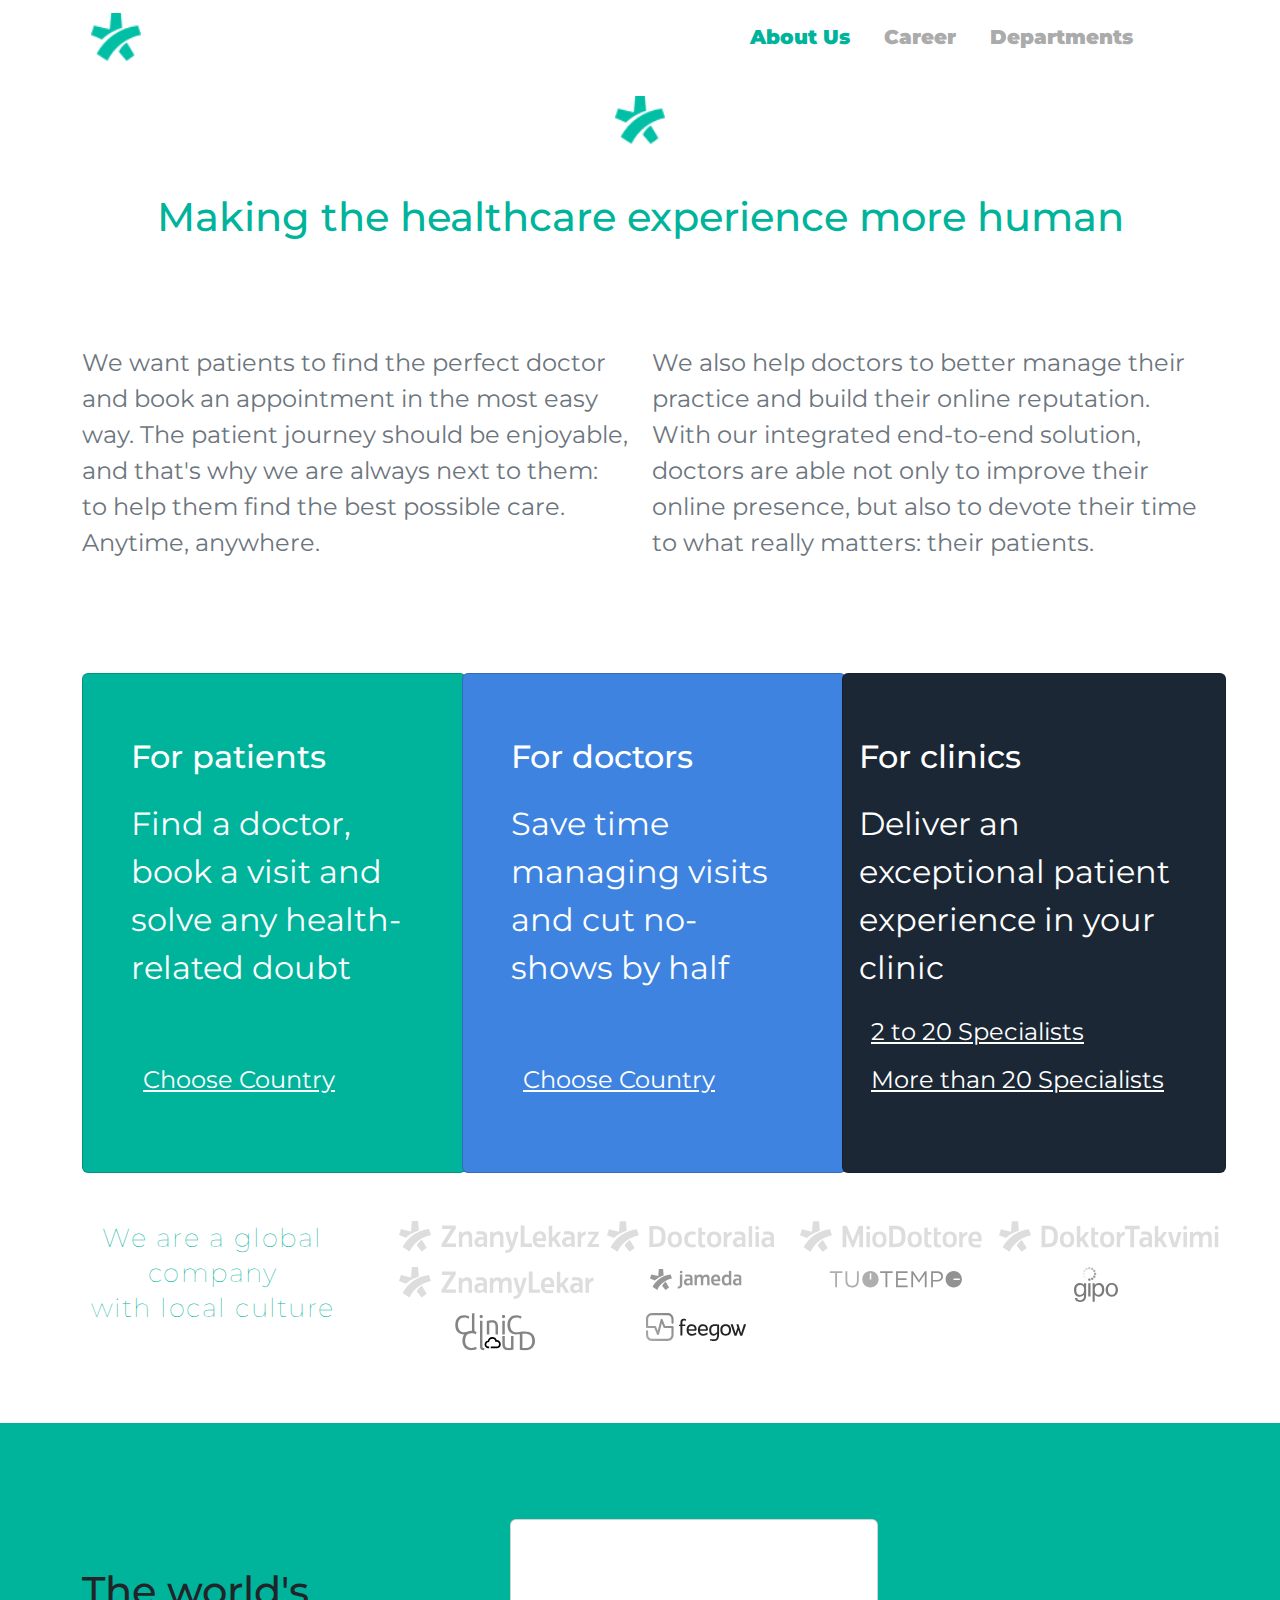
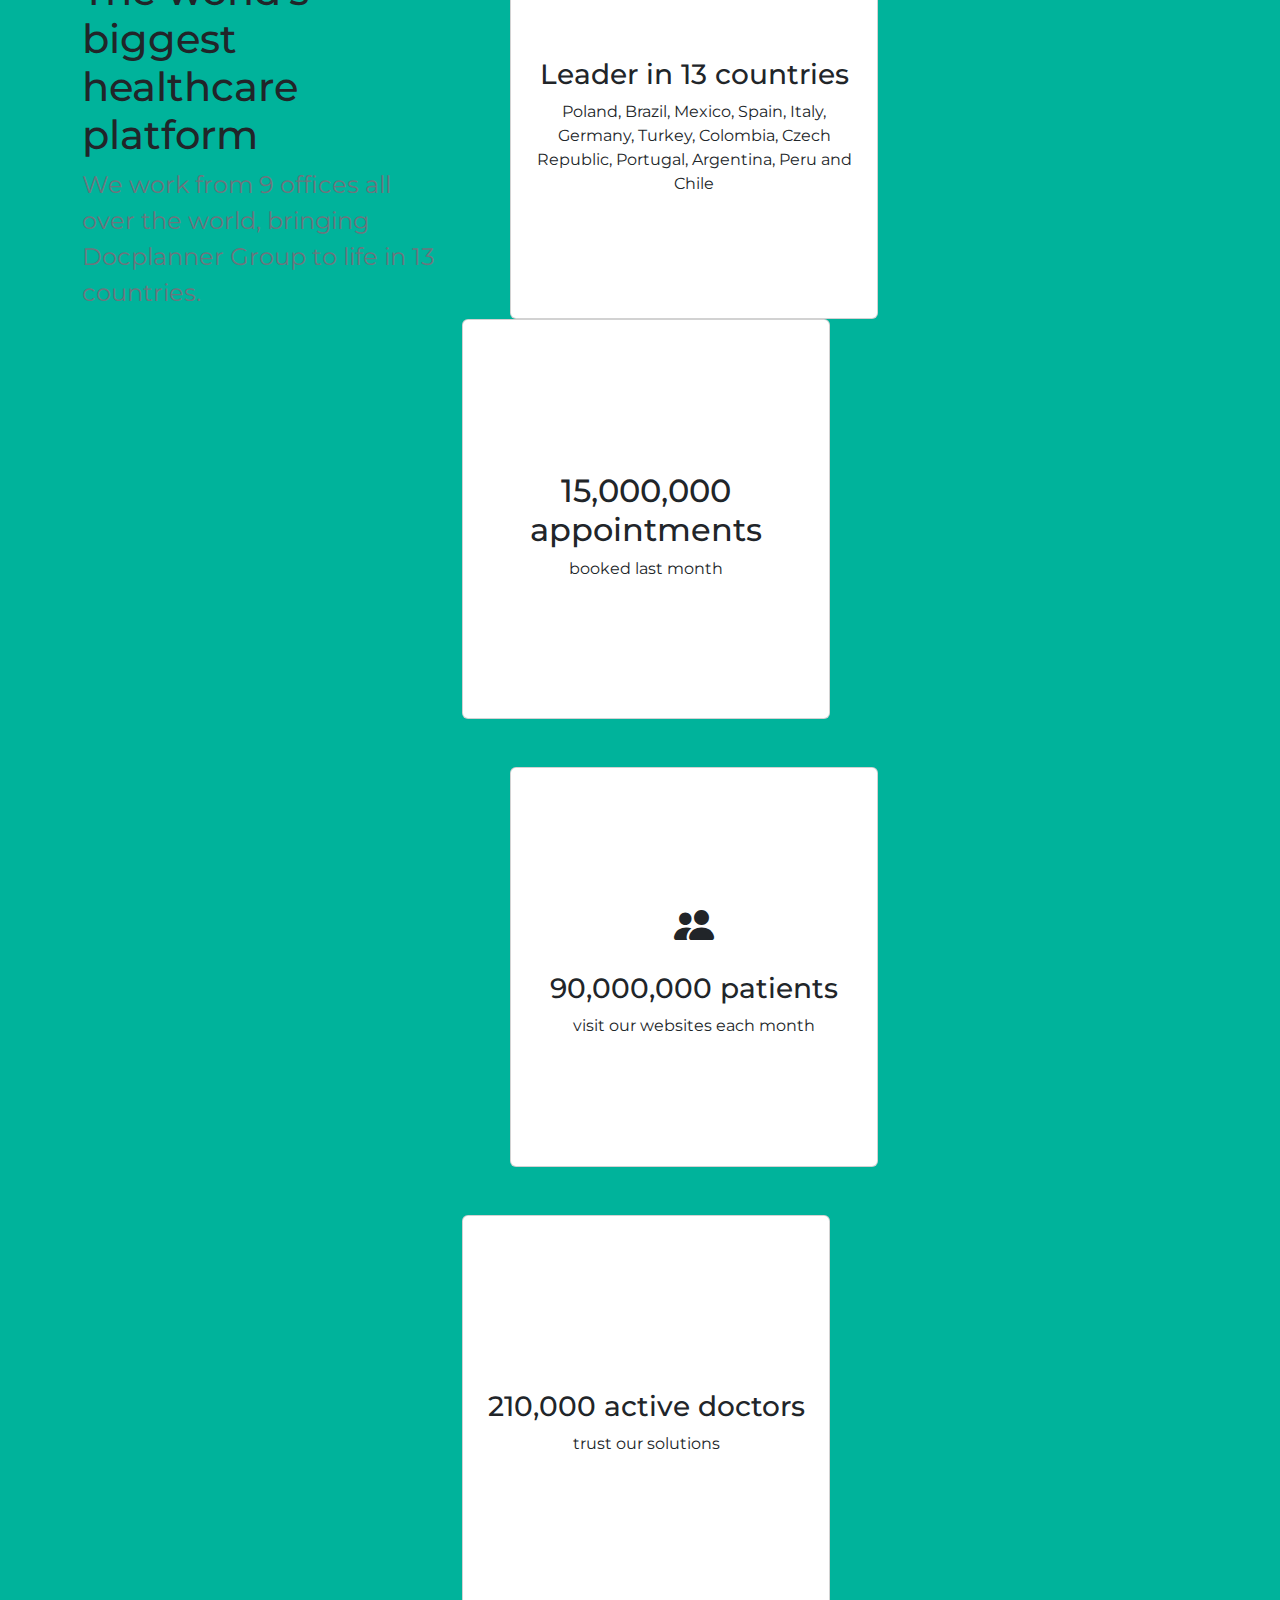
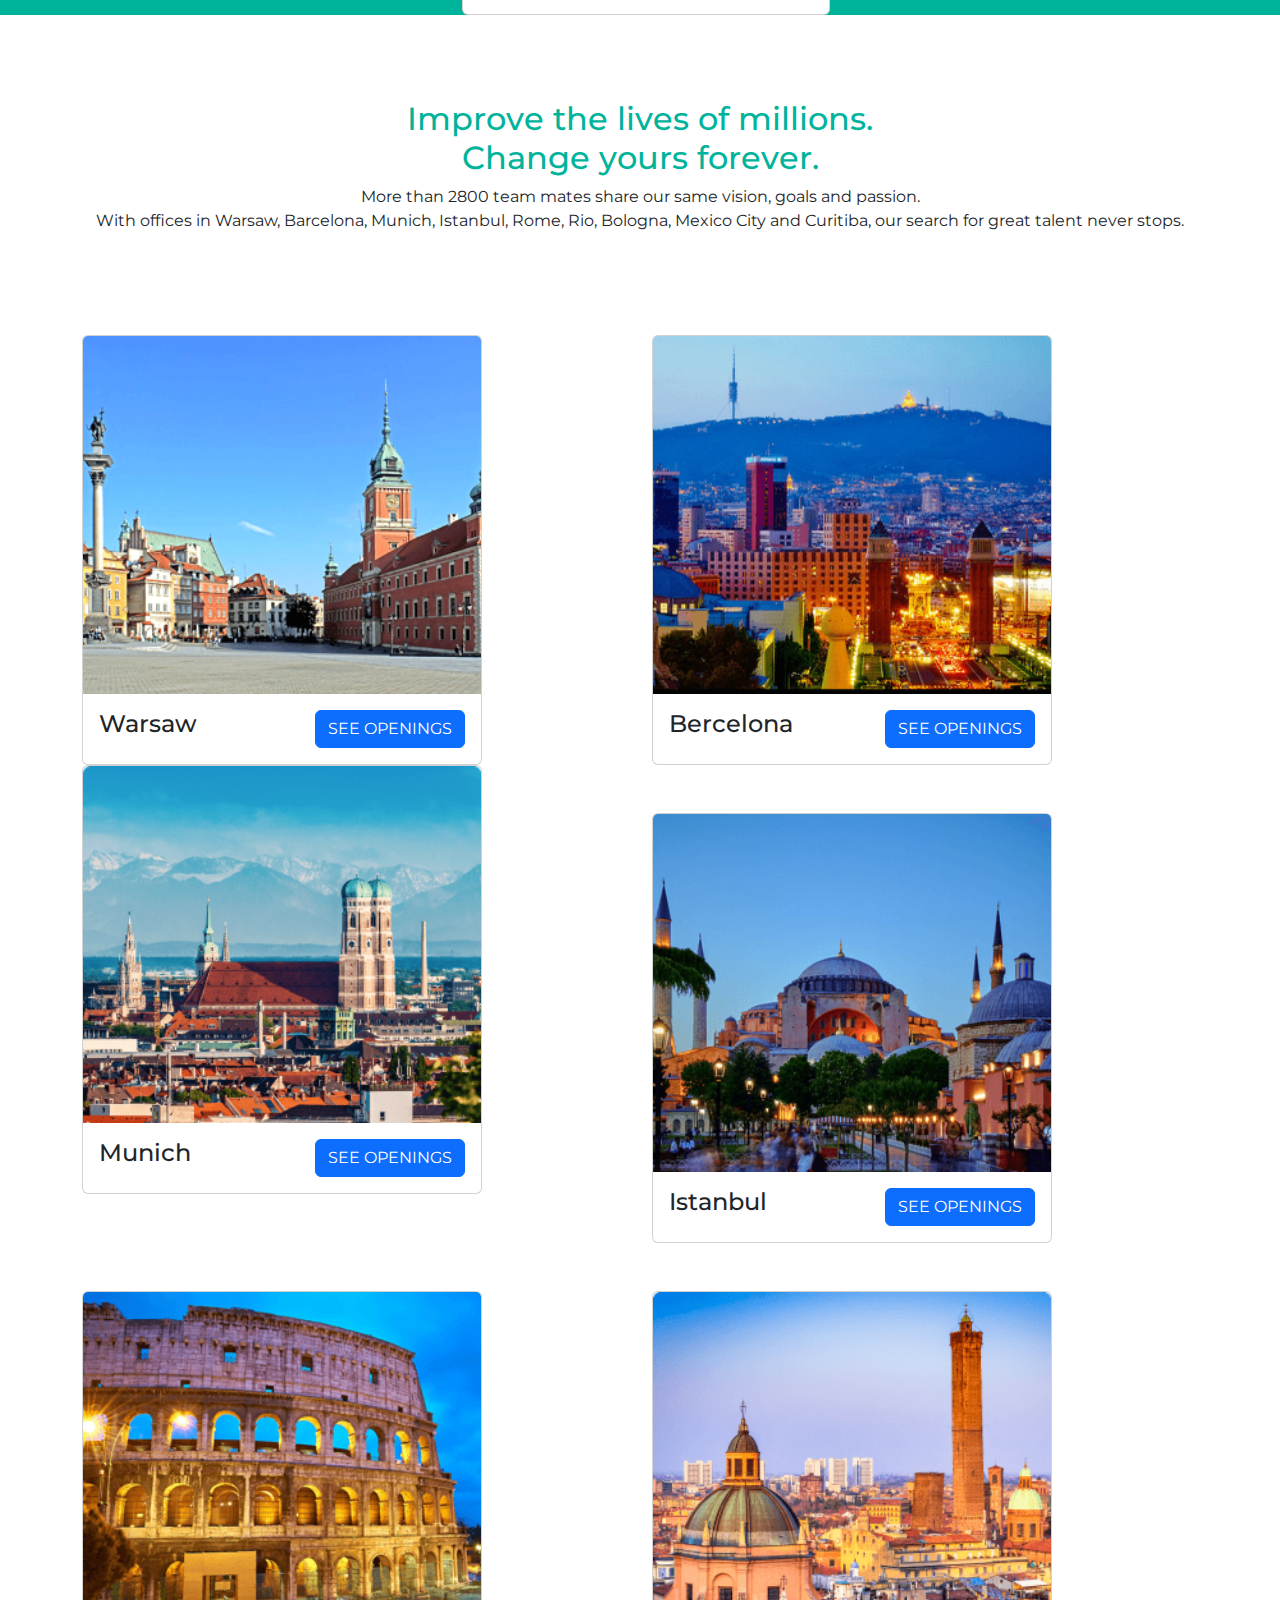
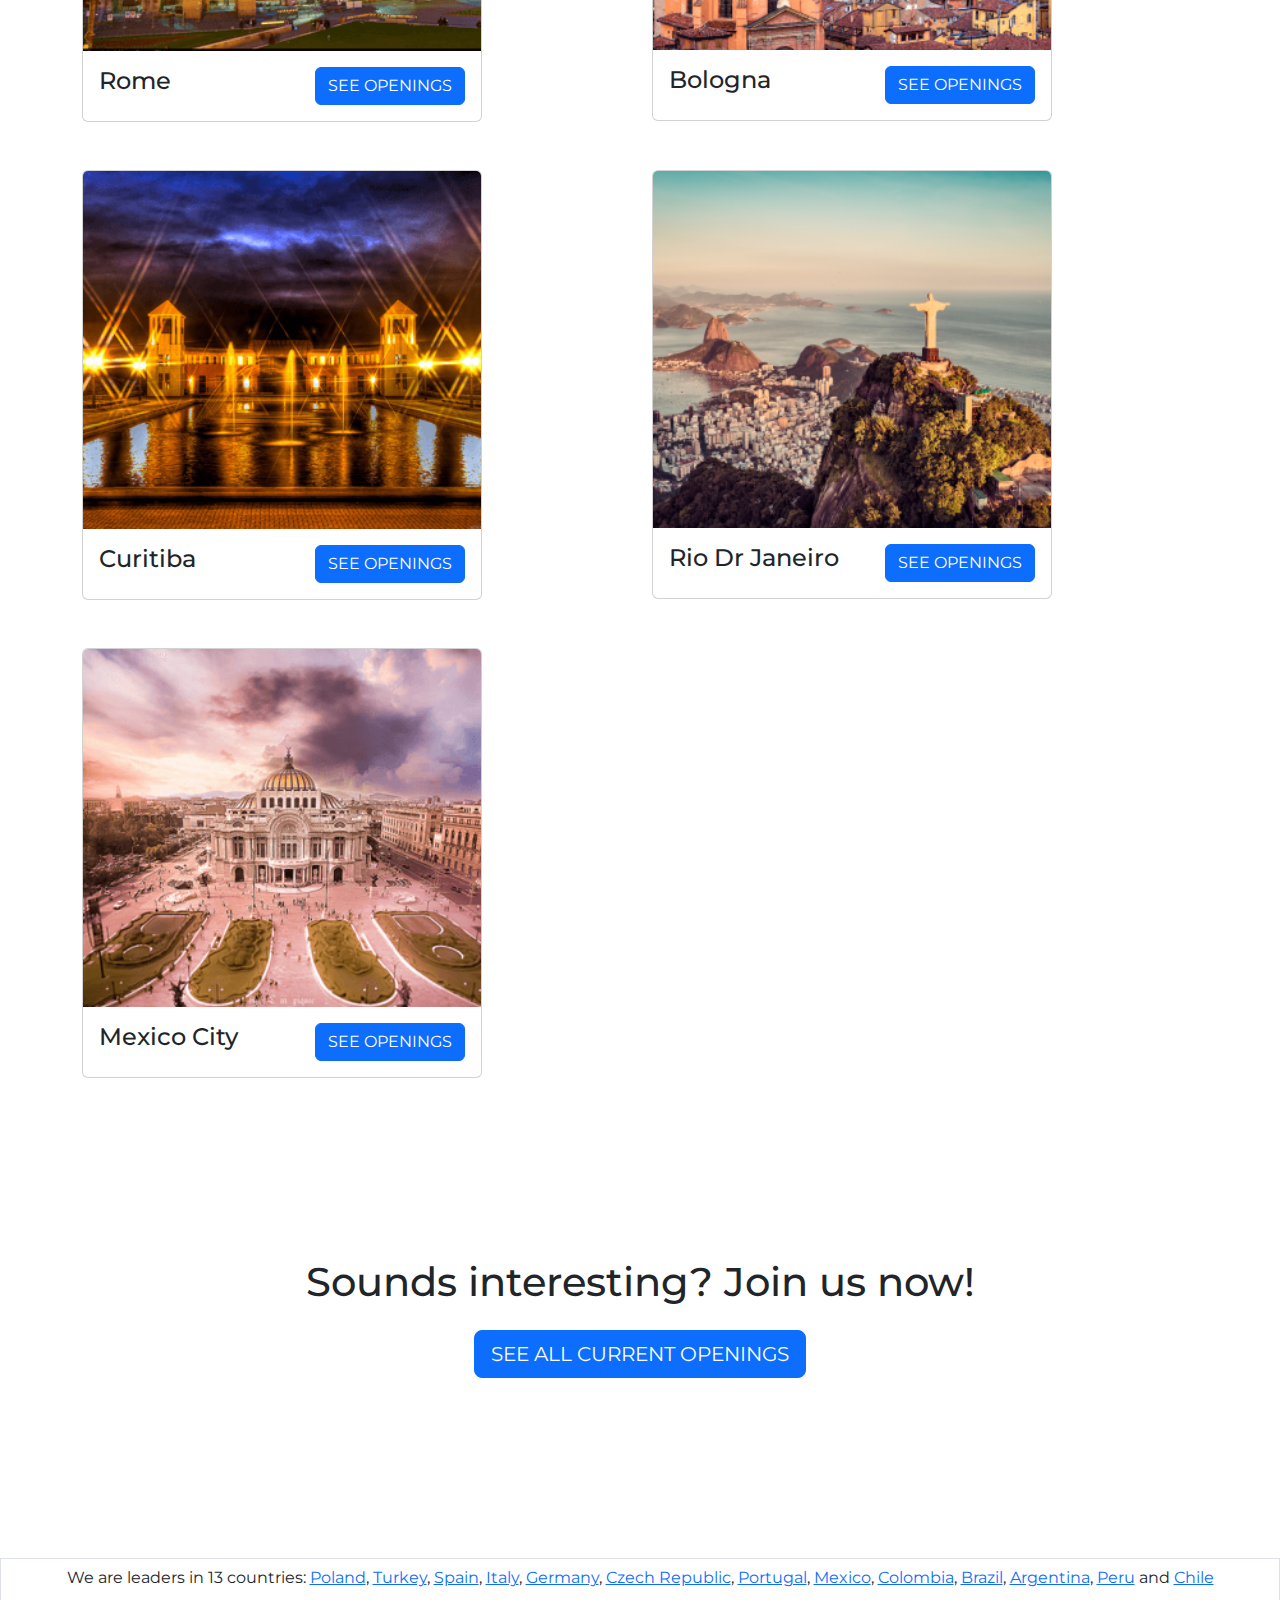
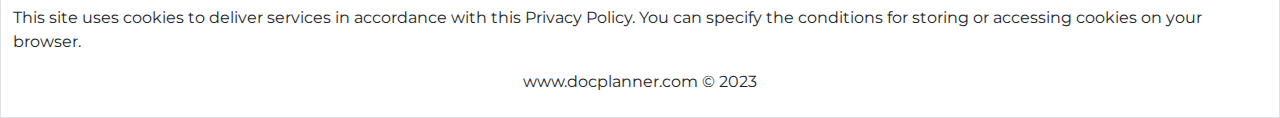
<file: index.html>
<!DOCTYPE html>
<html lang="en">
<head>
    <meta charset="UTF-8">
    <meta http-equiv="X-UA-Compatible" content="IE=edge">
    <meta name="viewport" content="width=device-width, initial-scale=1.0">
    <link rel="stylesheet" href="style.css">
    <link href="https://cdn.jsdelivr.net/npm/bootstrap@5.3.0-alpha1/dist/css/bootstrap.min.css" rel="stylesheet">
    <link rel="stylesheet" href="https://cdnjs.cloudflare.com/ajax/libs/font-awesome/6.3.0/css/all.min.css" integrity="sha512-SzlrxWUlpfuzQ+pcUCosxcglQRNAq/DZjVsC0lE40xsADsfeQoEypE+enwcOiGjk/bSuGGKHEyjSoQ1zVisanQ==" crossorigin="anonymous" referrerpolicy="no-referrer" />
    <link rel="stylesheet" href="https://cdn.jsdelivr.net/npm/bootstrap-icons@1.10.3/font/bootstrap-icons.css">
    
    <title>DocPlanner | Clone</title>
</head>
<body>

  <!-- start of navbar -->


  <!-- <nav class="navbar navbar-expand-lg bg-body-tertiary fixed">
    <div class="container">
      <a class="navbar-brand" href="#"><img class="img-fluid" src="./doclogo.png" alt="">Docplanner Group</a>
      <button class="navbar-toggler" type="button" data-bs-toggle="collapse" data-bs-target="#navbarNav" aria-controls="navbarNav" aria-expanded="false" aria-label="Toggle navigation">
        <span class="navbar-toggler-icon"></span>
      </button>
      <div class="collapse navbar-collapse" id="navbarNav">
        <ul class="navbar-nav ms-auto mb-2 mb-lg-0 ">
          <li class="nav-item">
            <a class="nav-link active fs-4" aria-current="page" href="#">About us</a>
          </li>
          <li class="nav-item">
            <a class="nav-link fs-4" href="#">Career</a>
          </li>
          <div class="dropdown  nav-item">
            <button class="btn btn-transparent border border-0 fs-4 text-secondary text-bold departs" type="button" data-bs-toggle="dropdown" aria-expanded="false">
              Departments
            </button>

            
            <div class="dropdown">
            <li class="nav-item">
              <a class="nav-link fs-4 text-secondary" href="">Departments</a>
            </li>
            <div class="dropdown-item depts ">
              <li><a class="dropdown-item text-secondary fw-500" href="#">Marketing & PR</a></li>
              <li><a class="dropdown-item text-secondary fw-500" href="#">Customer Success & Sales</a></li>
              <li><a class="dropdown-item text-secondary fw-500" href="#">IT, Product, Data</a></li>
              <li><a class="dropdown-item text-secondary fw-500" href="#">Finance & Administration</a></li>
              <li><a class="dropdown-item text-secondary fw-500" href="#">HR & more</a></li>
            </div>
          </div>  
         
          
          </div>
         
        </ul>
      </div>
    </div>
  </nav> -->
  <nav class="navbar fixed-top navbar-expand-lg">
    <div class="myNav container">
      <a class="navbar-brand" href="#">
        <img src="./doclogo.png" alt="logo">
      </a>
      <button class="navbar-toggler" type="button" data-bs-toggle="collapse" data-bs-target="#navbarSupportedContent" aria-controls="navbarSupportedContent" aria-expanded="false" aria-label="Toggle navigation">
        <span class="navbar-toggler-icon"></span>
      </button>
      <div class="collapse navbar-collapse" id="navbarSupportedContent">
        <ul class="bust navbar-nav ms-auto mb-2 mb-lg-0 px-5">
          <li class="nav-item">
            <a class="baby nav-link fs-5" aria-current="page" href="#">About Us</a>
          </li>
          <li><hr class="dropdown-divider"></li>
          <li class="nav-item">
            <a class="nav-link fs-5 fw-100" href="#">Career</a>
          </li>
          <li><hr class="dropdown-divider"></li>
          <li class="nav-item dropdown kinsley">
            <a class="nav-link fs-5" href="#">
              Departments
            </a>
            <ul class="menumie dropdown-menu ">
              <li><a class="dropdown-item fs-5" href="#">Marketing & PR</a></li>
              <li><a class="dropdown-item fs-5" href="#">Customer Success & Sales</a></li>
              <li><a class="dropdown-item fs-5" href="#">IT, Product, Data</a></li>
              <li><a class="dropdown-item fs-5" href="#">Finance & Administration</a></li>
              <li><a class="dropdown-item fs-5" href="#">HR & more</a></li>
            </ul>
          </li>
        </ul>
      </div>
    </div>
  </nav>


  <section class="container d-flex flex-column align-items-center mainn mt-5 mb-5">
    <div class="row docc mt-5">
      <div class="col-12">
        <img src="./doclogo.png" class="img-fluid" alt="">
      </div>
    </div>

        <div class="row mt-5 container ">
          <div class="col text-center">
            <h1 class="heading-title fs-1 fw-100 healthcare">Making the healthcare experience more human</h1>
          </div>
    </div>
  </section>

      <section class="container">

        <div class="row">
          <div class="col-lg-6 col-md-6 col-sm-12 text-start pt-5 text-secondary ">
           <p class="what-we-do fs-4">
            We want patients to find the perfect doctor and book an appointment in the most easy way. The patient journey should be enjoyable, and that's why we are always next to them: to help them find the best possible care. Anytime, anywhere.

           </p>
          </div>
          <div class="col-lg-6 col-md-6 col-sm-12 text text-start pt-5 text-secondary ">
            <p class="what-we-do fs-4">
              We also help doctors to better manage their practice and build their online reputation. With our integrated end-to-end solution, doctors are able not only to improve their online presence, but also to devote their time to what really matters: their patients.
            </p>
          </div>
        </div>
      </section>


      <section class="container categories mt-5 mb-5">
        <div class="row d-flex flex-row justify-content-center align-items-center">
         
          <div class="col-lg-4 col-md-4 col-sm-4 mt-5  ">
            <div class="card backg" style="width: 24rem; height: 500px">
              <i class="fa fa-users pt-5 ps-5 fs-3 text-white " id="icon" aria-hidden="true"></i>
              <div class="card-body px-5">
                <h5 class="card-title fs-2 pb-3 text-white">For patients</h5>
                <p class="card-text fs-2 text-white">Find a doctor, book a visit and solve any health-related doubt</p>
               <!-- Rreplace this button with a dropdown button -->
               <div class="dropup pt-5">
                <button class="btn btn-transparent border border-0 fs-4 text-white text-decoration-underline" type="button" data-bs-toggle="dropdown" aria-expanded="false">
                  Choose Country <i class="fa fa-angle-down" aria-hidden="true"></i>
                </button>
                <ul class="dropdown-menu fs-4">
                  <li><a class="dropdown-item" href="#">Argentina</a></li>
                  <li><a class="dropdown-item" href="#">Brazil</a></li>
                  <li><a class="dropdown-item" href="#">Chile</a></li>
                  <li><a class="dropdown-item" href="#">Colombia</a></li>
                  <li><a class="dropdown-item" href="#">Germany</a></li>
                  <li><a class="dropdown-item" href="#">Italy</a></li>
                  <li><a class="dropdown-item" href="#">Mexico</a></li>
                  <li><a class="dropdown-item" href="#">Peru</a></li>
                  <li><a class="dropdown-item" href="#">Poland</a></li>
                  <li><a class="dropdown-item" href="#">Spain</a></li>
                  <li><a class="dropdown-item" href="#">Turkey</a></li>
                </ul>
                </ul>
              </div>
              </div>
            </div>

          </div>

          <div class="col-lg-4 col-md-4 col-sm-12 mt-5">

            <div class="card doc-cat" style="width: 24rem; height: 500px ">
              <i class="fa fa-user-md pt-5 ps-5 fs-3 text-white" aria-hidden="true"></i>
              <div class="card-body px-5">
                <h5 class="card-title fs-2 pb-3 text-white">For doctors</h5>
                <p class="card-text fs-2 text-white">Save time managing visits and cut no-shows by half</p>
                <!-- replace this button with a drop down button -->
                <div class="dropup pt-5">
                  <button class="btn btn-transparent border border-0 fs-4 text-white text-decoration-underline" type="button" data-bs-toggle="dropdown" aria-expanded="false">
                    Choose Country <i class="fa fa-angle-down" aria-hidden="true"></i>
                  </button>
                  <ul class="dropdown-menu fs-4">
                    <li><a class="dropdown-item" href="#">Argentina</a></li>
                    <li><a class="dropdown-item" href="#">Brazil</a></li>
                    <li><a class="dropdown-item" href="#">Chile</a></li>
                    <li><a class="dropdown-item" href="#">Colombia</a></li>
                    <li><a class="dropdown-item" href="#">Germany</a></li>
                    <li><a class="dropdown-item" href="#">Italy</a></li>
                    <li><a class="dropdown-item" href="#">Mexico</a></li>
                    <li><a class="dropdown-item" href="#">Peru</a></li>
                    <li><a class="dropdown-item" href="#">Poland</a></li>
                    <li><a class="dropdown-item" href="#">Spain</a></li>
                    <li><a class="dropdown-item" href="#">Turkey</a></li>
                  </ul>
                </div>
              </div>
            </div>
            
            
          </div>

          <div class="col-lg-4 col-md-4 col-sm-12 mt-5 ">
             <div class="card cat-clinic" style="width: 24rem; height: 500px;">
              <i class="fa fa-hospital pt-5 ms-5 fs-3 text-white" aria-hidden="true"></i>
              <div class="card-body">
                <h5 class="card-title fs-2 pb-3 text-white">For clinics</h5>
                <p class="card-text fs-2 text-white">Deliver an exceptional patient experience in your clinic</p>
                <!-- replace this buttons with a dropdown button -->
                <div class="dropup">
                  <button class="btn btn-transparent border border-0 fs-4 text-white text-decoration-underline" type="button" data-bs-toggle="dropdown" aria-expanded="false">
                    2 to 20 Specialists<i class="fa fa-angle-down" aria-hidden="true"></i>
                  </button>
                  <ul class="dropdown-menu fs-4">
                    <li><a class="dropdown-item" href="#">Brazil</a></li>
                   
                    <li><a class="dropdown-item" href="#">Itlay</a></li>
                    <li><a class="dropdown-item" href="#">Mexico</a></li>
                    <li><a class="dropdown-item" href="#">Poland</a></li>
                    <li><a class="dropdown-item" href="#">Spain</a></li>
                    
                </div>

                <div class="dropup">
                  <button class="btn btn-transparent border border-0 fs-4 text-white text-decoration-underline" type="button" data-bs-toggle="dropdown" aria-expanded="false">
                    More than 20 Specialists <i class="fa fa-angle-down" aria-hidden="true"></i>
                  </button>
                  <ul class="dropdown-menu fs-4">
                    <li><a class="dropdown-item" href="#">Brazil</a></li>
                    <li><a class="dropdown-item" href="#">Czech</a></li>
                    <li><a class="dropdown-item" href="#">Itlay</a></li>
                    <li><a class="dropdown-item" href="#">Mexico</a></li>
                    <li><a class="dropdown-item" href="#">Poland</a></li>
                    <li><a class="dropdown-item" href="#">Spain</a></li>
                    <li><a class="dropdown-item" href="#">Turkey</a></li>
                  </ul>
                </div>
              </div>
            </div>
         
          </div>
        </div>
      </section>

      <!-- <section class="container glob ">
        <div class="row mt-5 mb-5" style="height: 20rem;">

        
          <div class="col-lg-3 col-md-12 col sm-12 d-flex ">
            <h2 class="text-start we-global">
              We are a global company
              with local culture
            </h2>
          </div>

          <div class=" container col-lg-9 col-md-8 col-sm-12 d-flex list-of-places mb-5 " >
            <ul class="d-flex flex-wrap lh-2">
              <li class="fs-4 text-secondary"><img class="logo-text" src="./doclogo.png" alt="">ZnanyLekarz</li>

              <li class="fs-3 ms-3"><img src="./doclogo.png" alt="">Doctoralia</li>

              <li class="fs-3 ms-3"><img src="./doclogo.png" alt="">MioDottore</li>

              <li class="fs-3 ms-3"><img src="./doclogo.png" alt="">DoktorTakvimi</li>

              <li class="fs-3 ms-3"><img src="./doclogo.png" alt="">ZnamyLekar</li>

              <li class="fs-3 ms-3"><img src="./doclogo.png" alt="">jameda</li>

              <li class="fs-3 ms-3"><img src="./doclogo.png" alt="">TUOTEMPO</li>

              <li class="fs-3 ms-3"><img src="./doclogo.png" alt="">gipo</li>

              <li class="fs-3 ms-3"><img src="./doclogo.png" alt="">Clinic</li>

              <li class="fs-3 ms-3"><img src="./doclogo.png" alt="">feegow</li>




            </ul>
        </div>

        
  </section> -->

  <section class="section3 mt-5">
    <div class="container ">
      <div class="row">
        <div class="col-lg-3 col-sm-12 col-md-12">
          <h1>We are a global <br> company <br> with local culture</h1>
        </div>
        <div class="col-lg-9 col-sm-12 col-md-12">
          <ul class="section3-brands">
            <li>
              <a href="www.znanylekarz.pl" target="_blank" alt="">
                <svg
                  xmlns="http://www.w3.org/2000/svg"
                  width="200"
                  height="32"
                  viewBox="0 0 200 32"
                >
                  <path
                    d="M189.018 10.678h10.762v2.132L192.736 23H200v2.89h-11.387v-2.103l7.02-10.22h-6.615v-2.89zm-10.347 0h3.012l.244 2.448h.032c.767-1.12 2.638-2.557 4.817-2.677v3.197c-3.174.62-4.63 2.725-4.63 4.634v7.61h-3.47V10.68h-.004zM165 10.38c1.51-.123 3.145-.16 4.725-.16 3.72 0 5.94 1.44 5.94 5.504v10.163h-3.12l-.156-1.52h-.042c-1.07 1.152-2.625 1.826-4.615 1.826-2.635 0-4.73-1.708-4.73-5.09 0-3.148 2.624-6.078 9.19-4.684v-.917c0-1.814-1.062-2.32-3.156-2.32-1.286 0-2.376.087-4.035.23L165 10.38zm7.193 8.445c-2.782-.71-5.564.16-5.564 2.31 0 1.43.94 2.267 2.353 2.203 1.113-.05 2.338-.54 3.207-1.31v-3.2l.003-.003zm-18.93 1.572v5.49h-3.47V4.992l3.47-.402V16.73c1.92-1.63 3.745-3.763 5.035-6.052h3.683c-1.288 2.508-2.83 4.672-4.718 6.522l5.13 8.69h-3.9l-3.81-6.46c-.473.376-.976.69-1.416.97h-.002zm-19.452-2.07v-.063c0-4.68 2.275-8.047 6.984-8.047 4.367 0 6.394 2.524 6.394 7.83 0 .56-.04 1.332-.1 1.902h-9.64c.247 2.142 1.497 3.422 4.06 3.422 1.622 0 3.146-.15 4.56-.335v2.906c-1.59.25-2.935.398-4.65.398-4.99 0-7.61-2.495-7.61-8.016l.003.003zm3.585-.96h6.27c0-2.38-.624-4.26-2.963-4.26-2.43 0-3.24 2.006-3.303 4.26h-.005zM121.7 4.59h3.793v17.853h7.46v3.444H121.7V4.59zm-15.44 6.088h3.67c.596 2.884 2.164 8.5 3.01 11.322h.063c.815-2.854 2.384-8.47 3.01-11.323h3.64c-1.13 4.324-3.877 12.7-4.955 15.21s-2.63 6.76-8.344 5.994v-2.73c2.646.15 4.05-.843 4.92-2.81-1.344-3.18-3.916-11.34-5.014-15.667v.005zm-15.137 0h3.02s.14 1.51.202 2.052h.04c.837-1.31 2.594-2.51 4.718-2.51 3.588 0 5.37 1.91 5.37 5.786v9.883h-3.47v-9.165c0-2.473-.953-3.442-2.824-3.31-1.7.12-3.59 2.056-3.59 4.478v8h-3.47V10.678h.003zm-13.67-.296c1.508-.124 3.143-.162 4.722-.162 3.72 0 5.94 1.438 5.94 5.502v10.165h-3.12l-.155-1.52h-.04c-1.07 1.152-2.625 1.826-4.615 1.826-2.636 0-4.73-1.708-4.73-5.09 0-3.148 2.623-6.078 9.19-4.684v-.917c0-1.814-1.063-2.32-3.157-2.32-1.286 0-2.376.087-4.035.23v-3.03zm7.192 8.444c-2.782-.71-5.565.16-5.565 2.31 0 1.426.947 2.264 2.36 2.2 1.11-.05 2.336-.543 3.205-1.312v-3.2.002zM59.86 10.678h3.02s.14 1.51.203 2.052h.04c.838-1.31 2.594-2.51 4.718-2.51 3.59 0 5.37 1.91 5.37 5.786v9.883h-3.47v-9.165c0-2.473-.95-3.442-2.82-3.31-1.694.12-3.585 2.056-3.585 4.478v8h-3.47V10.678h-.005zM43.156 4.592h13.682v2.875L47.39 22.44h9.606v3.444h-14.4v-2.94l9.47-14.913h-8.91V4.59v.004zm-25.44 20.025c.77-1.886 2.934-4.523 5.14-5.885l4.887 8.084-5.005 3.632-5.02-5.835-.002.004zM10.5 30.443l-6.89-4.43C8.828 16.263 18.574 9.32 30.03 8.027l1.918 5.91c-9.44 1.86-17.32 8.092-21.446 16.505H10.5zm1.503-20.065l.87-10.35h6.19l.786 9.36c-3.556 1.218-5.64 2.19-8.037 3.662a25.43 25.43 0 0 0-4.81 3.804L0 13.894l1.91-5.892 10.093 2.376z"
                  />
                </svg>
              </a>
            </li>
            <li>
              <a href="www.doctoralia.es" target="_blank">
                <svg
                  xmlns="http://www.w3.org/2000/svg"
                  width="167"
                  height="32"
                  viewBox="0 0 167 32"
                >
                  <path
                    d="M156.37 10.663c1.5-.125 3.13-.162 4.702-.162 3.705 0 5.914 1.434 5.914 5.48v10.125h-3.106l-.153-1.516h-.04c-1.066 1.145-2.614 1.815-4.597 1.815-2.625 0-4.712-1.7-4.712-5.07 0-3.133 2.614-6.05 9.154-4.662v-.913c0-1.806-1.06-2.31-3.146-2.31-1.28 0-2.365.086-4.018.228v-3.02l.002.005zm7.162 8.41c-2.77-.706-5.542.16-5.542 2.3 0 1.42.943 2.258 2.348 2.193 1.107-.05 2.328-.54 3.194-1.307v-3.19.002zm-11.568-8.117v15.15h-3.456v-15.13l3.456-.02zm-1.713-2.138a1.962 1.962 0 0 1-.088-3.923h.09a1.96 1.96 0 0 1 0 3.923zm-5.064-3.923v21.21h-3.457V5.295l3.456-.4zm-17.374 5.768c1.5-.125 3.13-.162 4.703-.162 3.705 0 5.916 1.434 5.916 5.48v10.125h-3.107l-.154-1.516h-.04c-1.067 1.145-2.614 1.815-4.597 1.815-2.625 0-4.71-1.7-4.71-5.07 0-3.133 2.612-6.05 9.15-4.662v-.913c0-1.806-1.06-2.31-3.144-2.31-1.28 0-2.368.086-4.02.228v-3.02.005zm7.163 8.41c-2.77-.706-5.54.16-5.54 2.3 0 1.42.94 2.258 2.35 2.193 1.106-.05 2.325-.54 3.19-1.307v-3.19.002zM116.7 10.955h2.99l.247 2.44h.03c.767-1.118 2.63-2.55 4.8-2.668v3.18c-3.16.62-4.61 2.715-4.61 4.618v7.58H116.7v-15.15zm-16.607 7.65v-.155c0-5.06 2.33-7.95 7.146-7.95 4.782 0 7.112 2.89 7.112 7.95v.157c0 5.062-2.33 7.95-7.113 7.95-4.817.002-7.147-2.887-7.147-7.95zm7.136-5.23c-2.446 0-3.575 1.66-3.575 5.13 0 3.47 1.13 5.1 3.574 5.1 2.446 0 3.544-1.626 3.544-5.1 0-3.472-1.098-5.13-3.545-5.13zM91.354 6.812l3.455-.4v4.546h3.54v2.804h-3.54v6.965c0 2.645.813 2.96 2.18 2.96.46-.01.916-.07 1.36-.187v2.852c-.614.133-1.44.21-1.982.21-3.954 0-5.013-1.93-5.013-5.417V6.81zm-10.54 11.72c.012 3.31 1.446 5.075 4.3 5.075 1.205 0 2.432-.15 3.544-.3v2.8a21.807 21.807 0 0 1-3.983.38c-4.257 0-7.46-2.345-7.472-7.956.013-5.61 3.215-7.954 7.472-7.954 1.554 0 3.068.195 3.98.38v2.798c-1.11-.15-2.337-.3-3.544-.3-2.853 0-4.287 1.766-4.297 5.075zm-20.064.077v-.156c0-5.06 2.33-7.95 7.147-7.95 4.783 0 7.113 2.89 7.113 7.95v.157c0 5.062-2.33 7.95-7.114 7.95-4.815.002-7.145-2.887-7.145-7.95zm7.14-5.23c-2.448 0-3.577 1.66-3.577 5.13 0 3.47 1.13 5.098 3.576 5.098 2.445 0 3.543-1.625 3.543-5.098s-1.098-5.13-3.544-5.13zM42.42 26.105V4.895h5.327c7.423 0 10.878 2.23 10.878 10.605 0 8.376-3.455 10.605-10.878 10.605H42.42zM54.657 15.5c0-4.77-.968-7.176-6.083-7.176h-2.37v14.35h2.37c5.115.002 6.083-2.406 6.083-7.174zm-37.012 9.34c.765-1.88 2.92-4.506 5.118-5.86l4.866 8.048-4.987 3.623-5-5.81h.002zm-7.188 5.8l-6.86-4.41c5.194-9.71 14.9-16.624 26.307-17.913l1.91 5.887c-9.402 1.853-17.25 8.06-21.357 16.437zm1.497-19.98L12.82.35h6.164l.783 9.322c-3.536 1.213-5.616 2.18-7.998 3.646a25.34 25.34 0 0 0-4.79 3.79L0 14.16l1.902-5.87 10.052 2.37z"
                  />
                </svg>
              </a>
            </li>
            <li>
              <a href="www.miodottore.it" target="_blank">
                <svg
                  xmlns="http://www.w3.org/2000/svg"
                  width="182"
                  height="32"
                  viewBox="0 0 182 32"
                >
                  <path
                    d="M168.354 18.587v-.062c0-4.675 2.275-8.04 6.98-8.04 4.364 0 6.39 2.523 6.39 7.82 0 .562-.04 1.337-.1 1.907h-9.632c.248 2.14 1.496 3.42 4.057 3.42 1.62 0 3.14-.152 4.55-.336V26.2c-1.586.248-2.93.396-4.645.396-4.988 0-7.605-2.493-7.605-8.01h.004zm3.584-.96h6.265c0-2.377-.623-4.255-2.96-4.255-2.43 0-3.24 2.003-3.305 4.255zm-12.702-6.687h3.003l.24 2.446h.03c.77-1.12 2.638-2.555 4.816-2.675v3.192c-3.17.62-4.627 2.723-4.627 4.63v7.606h-3.47V10.94h.006zm-16.66 7.678v-.156c0-5.08 2.337-7.98 7.168-7.98 4.8 0 7.136 2.9 7.136 7.98v.156c0 5.08-2.337 7.978-7.136 7.978-4.83 0-7.168-2.898-7.168-7.978zm7.16-5.246c-2.455 0-3.588 1.666-3.588 5.145 0 3.48 1.133 5.115 3.588 5.115 2.453 0 3.556-1.63 3.556-5.115 0-3.485-1.103-5.145-3.556-5.145zm-15.9-6.59l3.467-.402v4.56h3.553v2.813h-3.553v6.99c0 2.65.816 2.967 2.188 2.967.462-.01.92-.073 1.366-.19v2.86c-.616.134-1.447.213-1.99.213-3.967 0-5.03-1.937-5.03-5.435V6.782zm-9.5 0l3.467-.402v4.56h3.553v2.813h-3.553v6.99c0 2.65.816 2.967 2.188 2.967.462-.01.92-.073 1.366-.19v2.86c-.616.134-1.447.213-1.99.213-3.967 0-5.03-1.937-5.03-5.435V6.782zm-16.72 11.836v-.156c0-5.08 2.337-7.98 7.168-7.98 4.8 0 7.136 2.9 7.136 7.98v.156c0 5.08-2.337 7.978-7.136 7.978-4.83 0-7.168-2.898-7.168-7.978zm7.16-5.246c-2.456 0-3.59 1.666-3.59 5.145 0 3.48 1.134 5.115 3.59 5.115s3.556-1.63 3.556-5.115c0-3.485-1.1-5.145-3.557-5.145zM89.225 26.14V4.86h5.343c7.442 0 10.91 2.236 10.91 10.64s-3.468 10.64-10.915 10.64H89.22h.005zM101.5 15.5c0-4.784-.97-7.2-6.104-7.2h-2.38v14.4h2.38c5.133 0 6.104-2.416 6.104-7.2zm-29.226 3.118v-.156c0-5.08 2.337-7.98 7.167-7.98 4.8 0 7.137 2.9 7.137 7.98v.156c0 5.08-2.337 7.978-7.137 7.978-4.83 0-7.167-2.898-7.167-7.978zm7.16-5.246c-2.455 0-3.588 1.666-3.588 5.145 0 3.48 1.133 5.115 3.588 5.115s3.557-1.63 3.557-5.115c0-3.485-1.1-5.145-3.557-5.145zm-9.554-2.432v15.2h-3.467V10.962l3.467-.022zm-1.718-2.144a1.968 1.968 0 1 1 0-3.936 1.968 1.968 0 0 1 0 3.936zm-8.88-3.91V4.86h3.796v21.28h-3.795V12.19l-.005.02-5.624 13.93h-1.672L46.36 12.21l-.005-.02v13.95H42.56V4.86h3.795v.026l.005-.026h.48l5.98 14.793L58.8 4.86h.48l.004.026zM17.704 24.87c.768-1.885 2.93-4.52 5.135-5.88l4.88 8.077-5 3.633-5.02-5.83h.004zm-7.212 5.82L3.61 26.264c5.212-9.74 14.95-16.678 26.395-17.97L31.92 14.2c-9.434 1.856-17.307 8.084-21.43 16.49h.002zm1.504-20.048L12.864.3h6.183l.785 9.354c-3.548 1.215-5.634 2.188-8.024 3.657a25.373 25.373 0 0 0-4.806 3.807L0 14.155l1.91-5.89 10.084 2.376h.002z"
                  />
                </svg>
              </a>
            </li>
            <li>
              <a href="www.doktortakvimi.com" target="_blank">
                <svg
                  xmlns="http://www.w3.org/2000/svg"
                  width="220"
                  height="32"
                  viewBox="0 0 220 32"
                >
                  <path
                    d="M219.238 10.94v15.2h-3.467V10.962l3.468-.022zm-1.718-2.144a1.97 1.97 0 0 1 0-3.936 1.968 1.968 0 0 1 0 3.936zm-14.49 4.16c1.008-1.355 2.735-2.473 4.83-2.473 3.456 0 4.907 1.97 4.907 5.78v9.876H209.3v-9.16c0-2.473-.718-3.42-2.517-3.31-1.75.11-3.203 1.874-3.203 4.475v7.994h-3.467v-9.16c0-2.473-.71-3.444-2.518-3.31-1.75.132-3.203 2.055-3.203 4.475v7.994h-3.468v-15.2h3.02s.14 1.51.2 2.05h.04c.837-1.31 2.313-2.507 4.487-2.507 2.255 0 3.656.836 4.36 2.473zm-15.107-2.016v15.2h-3.467V10.962l3.467-.022zm-1.718-2.144a1.97 1.97 0 1 1 0-3.938 1.97 1.97 0 0 1 0 3.938zm-17.14 2.144h3.667c.597 2.883 2.164 8.492 3.01 11.313h.063c.815-2.853 2.383-8.462 3.01-11.313h3.636c-1.13 4.324-3.46 11.99-4.725 15.2h-4.03c-1.263-3.183-3.532-10.875-4.63-15.2zm-9.788 9.715v5.484h-3.467V5.26l3.467-.4V16.99c1.918-1.63 3.742-3.762 5.033-6.05h3.68c-1.29 2.507-2.83 4.67-4.72 6.52l5.128 8.68h-3.9l-3.807-6.455c-.47.376-.974.69-1.413.97zm-16.975-10.01c1.507-.124 3.14-.16 4.72-.16 3.717 0 5.936 1.437 5.936 5.497V26.14h-3.118l-.155-1.52h-.04c-1.07 1.15-2.624 1.824-4.612 1.824-2.635 0-4.727-1.707-4.727-5.088 0-3.144 2.62-6.07 9.184-4.68v-.914c0-1.812-1.063-2.318-3.156-2.318-1.285 0-2.374.088-4.032.23v-3.03zm7.186 8.438c-2.78-.707-5.56.162-5.56 2.31 0 1.427.945 2.263 2.355 2.2 1.112-.05 2.335-.542 3.204-1.31v-3.2zM125.778 4.86h14.907V8.3h-5.558v17.84h-3.79V8.3h-5.557V4.86zm-8.08 6.08h3.003l.248 2.446h.03c.768-1.12 2.638-2.555 4.815-2.675v3.192c-3.172.62-4.628 2.723-4.628 4.63v7.606h-3.467V10.94zm-16.662 7.678v-.156c0-5.08 2.337-7.98 7.168-7.98 4.8 0 7.138 2.9 7.138 7.98v.156c0 5.08-2.338 7.978-7.138 7.978-4.83 0-7.168-2.898-7.168-7.978zm7.16-5.246c-2.455 0-3.59 1.666-3.59 5.145 0 3.48 1.135 5.115 3.59 5.115 2.454 0 3.557-1.63 3.557-5.115 0-3.485-1.103-5.145-3.558-5.145zm-15.928-6.59l3.468-.402v4.56h3.552v2.813h-3.552v6.99c0 2.65.814 2.967 2.187 2.967.46-.008.92-.07 1.365-.187v2.86c-.655.132-1.32.204-1.99.212-3.967 0-5.03-1.938-5.03-5.436V6.78zM81.295 20.655v5.484h-3.468V5.26l3.468-.4V16.99c1.918-1.63 3.742-3.762 5.032-6.05h3.68c-1.29 2.507-2.83 4.67-4.718 6.52l5.125 8.68h-3.9l-3.806-6.455c-.473.376-.976.69-1.416.97zm-20.34-2.037v-.156c0-5.08 2.336-7.98 7.167-7.98 4.8 0 7.137 2.9 7.137 7.98v.156c0 5.08-2.34 7.978-7.14 7.978-4.83 0-7.167-2.897-7.167-7.978h.002zm7.16-5.246c-2.456 0-3.59 1.666-3.59 5.145 0 3.48 1.134 5.115 3.59 5.115 2.454 0 3.556-1.63 3.556-5.115 0-3.485-1.1-5.145-3.555-5.145zM42.56 26.14V4.86h5.345c7.45 0 10.915 2.236 10.915 10.64s-3.466 10.64-10.915 10.64H42.56zM54.84 15.5c0-4.784-.972-7.2-6.105-7.2h-2.38v14.4h2.38c5.133 0 6.104-2.416 6.105-7.2zm-37.137 9.37c.768-1.885 2.93-4.52 5.135-5.88l4.882 8.077-5 3.633-5.017-5.83zm-7.212 5.82l-6.88-4.427c5.21-9.74 14.95-16.678 26.394-17.97L31.92 14.2c-9.434 1.857-17.307 8.084-21.43 16.49zm1.505-20.048L12.865.3h6.182l.785 9.354c-3.548 1.215-5.634 2.188-8.024 3.657a25.433 25.433 0 0 0-4.806 3.803L0 14.155l1.91-5.89 10.085 2.377z"
                  />
                </svg>
              </a>
            </li>
            <li>
              <a href="www.znamylekar.cz" target="_blank">
                <svg
                  xmlns="http://www.w3.org/2000/svg"
                  width="195"
                  height="32"
                  viewBox="0 0 195 32"
                >
                  <path
                    d="M186.445 10.684h3l.244 2.445h.03c.768-1.12 2.635-2.555 4.81-2.674v3.19c-3.17.617-4.622 2.718-4.622 4.623v7.596h-3.463V10.684zm-13.416-.294c1.504-.124 3.136-.162 4.713-.162 3.713 0 5.928 1.436 5.928 5.492v10.146h-3.11l-.153-1.52h-.04c-1.068 1.15-2.62 1.823-4.606 1.823-2.63 0-4.72-1.705-4.72-5.08 0-3.14 2.617-6.066 9.17-4.676V15.5c0-1.81-1.06-2.315-3.15-2.315-1.283 0-2.37.087-4.026.23V10.39h-.005zm7.178 8.427c-2.776-.705-5.554.162-5.554 2.31 0 1.423.945 2.26 2.353 2.196 1.11-.05 2.333-.543 3.2-1.31v-3.196zm-18.896 1.57v5.48h-3.463V5.012l3.462-.4v12.116c1.918-1.628 3.74-3.757 5.027-6.042h3.675c-1.29 2.504-2.828 4.664-4.713 6.51l5.12 8.673h-3.896l-3.8-6.444c-.472.376-.975.69-1.415.97v-.005zm-19.414-2.066v-.06c0-4.67 2.27-8.032 6.973-8.032 4.36 0 6.386 2.52 6.386 7.814 0 .56-.04 1.334-.1 1.904h-9.62c.248 2.137 1.493 3.416 4.052 3.416 1.62 0 3.14-.152 4.55-.337v2.9c-1.583.248-2.928.396-4.64.396-4.98 0-7.596-2.49-7.596-8h-.004zm3.58-.956h6.257c0-2.375-.623-4.25-2.957-4.25-2.43 0-3.238 2-3.3 4.25zM129.815 4.61h3.785v17.818h7.445v3.438h-11.23V4.61zm-15.412 6.074h3.662c.596 2.88 2.16 8.483 3.006 11.3h.066c.814-2.848 2.38-8.45 3.006-11.3h3.63c-1.126 4.32-3.87 12.68-4.944 15.183-1.076 2.51-2.626 6.75-8.327 5.987v-2.728c2.64.15 4.043-.842 4.91-2.805-1.342-3.172-3.91-11.316-5.004-15.637h-.004zm-11.5 2.014c1.01-1.354 2.734-2.47 4.826-2.47 3.453 0 4.902 1.966 4.902 5.774v9.863h-3.46v-9.15c0-2.465-.717-3.41-2.514-3.3-1.747.11-3.2 1.87-3.2 4.47v7.984h-3.462v-9.15c0-2.468-.71-3.44-2.513-3.304-1.747.13-3.2 2.05-3.2 4.47v7.983h-3.46V10.685h3.014s.14 1.507.2 2.05h.04c.838-1.31 2.31-2.506 4.484-2.506 2.25 0 3.65.835 4.35 2.47l-.006-.002zm-25.6-2.31c1.505-.122 3.137-.16 4.713-.16 3.713 0 5.928 1.436 5.928 5.49v10.148H84.83l-.16-1.518h-.04c-1.067 1.15-2.62 1.822-4.605 1.822-2.633 0-4.723-1.704-4.723-5.08 0-3.14 2.62-6.064 9.172-4.674v-.912c0-1.81-1.06-2.315-3.15-2.315-1.284 0-2.37.088-4.027.23v-3.026l.006-.005zm7.178 8.43c-2.777-.706-5.555.16-5.555 2.308 0 1.424.945 2.26 2.354 2.197 1.11-.05 2.33-.543 3.2-1.31v-3.196.002zm-24.736-8.134h3.015s.134 1.507.2 2.05H63c.836-1.31 2.59-2.506 4.71-2.506 3.58 0 5.357 1.907 5.357 5.775v9.863h-3.463v-9.15c0-2.465-.95-3.432-2.818-3.3-1.692.12-3.578 2.05-3.578 4.47v7.984h-3.464V10.684zM43.07 4.61h13.657v2.87l-9.43 14.948h9.587v3.438H42.512v-2.93L51.965 8.05H43.07V4.61zM17.684 24.598c.767-1.882 2.927-4.515 5.13-5.874l4.875 8.07-4.998 3.628-5.01-5.824h.002zm-7.203 5.815L3.61 25.99C8.814 16.26 18.54 9.33 29.973 8.04l1.915 5.898c-9.428 1.858-17.29 8.078-21.407 16.475zm1.5-20.027l.87-10.33h6.175l.785 9.342c-3.544 1.217-5.628 2.186-8.016 3.654a25.36 25.36 0 0 0-4.8 3.797L0 13.895l1.906-5.882 10.075 2.372z"
                  />
                </svg>
              </a>
            </li>
            <li>
              <a class="img1" href="#" target="_blank">
                <img src="logo-jameda.svg" alt="">
              </a>
            </li>
            <li>
              <a class="img2" href="#" target="_blank">
                <img src="logo-tuotempo.svg" alt="">
              </a>
            </li>
            <li>
              <a class="img3" href="#" target="_blank">
                <img src="logo-gipo-primary.svg" alt="" style="width: 50px; height: 35px;">
              </a>
            </li>
            <li>
              <a class="img4" href="#" target="_blank">
                <img src="logo-clinicloud.svg" alt="">
              </a>
            </li>
            <li>
              <a class="img5" href="#" target="_blank">
                <img src="logo-feegow.svg" alt="">
              </a>
            </li>
          </ul>
      </div>
  </section>


  <section class="container-fluid who-we-are mt-5 pt-5 ">
    <div class="container">
      <div class="row">
        <div class="col-lg-4 col-md-6 col-sm-12 mt-5 ">
          <h1 class="fs-1 fw-400 mt-5">
            The world's biggest healthcare platform
          </h1>
          <p class="fs-4 text-secondary">We work from 9 offices all over the world, bringing Docplanner Group to life in 13 countries.</p>
        </div>

        <div class="col-lg-8 col-md-6 col-sm-12 d-flex flex-row flex-wrap">

          <div class="card ms-5 mt-5 me-5" style="height: 25rem; width: 23rem;">
            <div class="card-body d-flex flex-column align-items-center justify-content-center">
              <i class="fa fa-flag fs-1 mb-3 text-success" aria-hidden="true"></i>
              <h3 class="card-title text-center">Leader in 13 countries</h3>
              <p class="card-text text-center">Poland, Brazil, Mexico, Spain, Italy, Germany, Turkey, Colombia, Czech Republic, Portugal, Argentina, Peru and Chile</p>
            </div>            
          </div>

          <div class="card " style="height: 25rem; width: 23rem;">
            <div class="card-body d-flex flex-column align-items-center justify-content-center">
              <i class="fa fa-calendar-check fs-1 mb-3" aria-hidden="true"></i>
              <h2 class="card-title text-center">15,000,000
                appointments</h2>
              <p class="card-text text-center">booked last month</p>
            </div>            
          </div>

          <div class="card ms-5 me-5 mt-5 mb-5" style="height: 25rem; width: 23rem;">
            <div class="card-body d-flex flex-column align-items-center justify-content-center">
              <i class="bi bi-people-fill fs-1 mb-3"></i>
              <h3 class="card-title text-center">90,000,000
                patients</h3>
              <p class="card-text text-center">visit our websites each month</p>
            </div>            
          </div>

          <div class="card mt" style="height: 25rem; width: 23rem;">
            <div class="card-body d-flex flex-column align-items-center justify-content-center">
              <i class="fa fa-users fs-1 mb-3" aria-hidden="true"></i>
              <h3 class="card-title text-center">210,000
                active doctors</h3>
              <p class="card-text text-center">trust our solutions</p>
            </div>            
          </div>        
          </div>

        </div>

      </div>
    </div>
  </section>


  <section class="container d-flex align-items-center justify-content-center" style="height: 20rem;">
    <div class="row">
      <div class="col-12">
        <h2 class="text-center improve">Improve the lives of millions. <br> Change yours forever.</h2>
        <p class="text-center"> More than 2800 team mates share our same vision, goals and passion. <br> With offices in Warsaw, Barcelona, Munich, Istanbul, Rome, Rio, Bologna, Mexico City and Curitiba, our search for great talent never stops.</p>
      </div>
    </div>
  </section>

  <section class="container cities">
    <div class="row d-flex flex-row">
      <div class="col">
        <div class="card" style="width: 25rem;">
          <img src="./warsaw.png" class="card-img-top" alt="...">
          <div class="card-body d-flex justify-content-between">
            <h4>Warsaw</h4>
            <a href="#" class="btn btn-primary">SEE OPENINGS</a>
          </div>
        </div>
      </div>

      <div class="col">
        <div class="card" style="width: 25rem;">
          <img src="./barcelona.png" class="card-img-top" alt="...">
          <div class="card-body d-flex justify-content-between">
            <h4>Bercelona</h4>
            <a href="#" class="btn btn-primary">SEE OPENINGS</a>
          </div>
        </div>
      </div>

      <div class="col ">
        <div class="card" style="width: 25rem;">
          <img src="./munich.png" class="card-img-top" alt="...">
          <div class="card-body d-flex justify-content-between">
            <h4>Munich</h4>
            <a href="#" class="btn btn-primary">SEE OPENINGS</a>
          </div>
        </div>
      </div>


      <div class="col mt-5">
        <div class="card" style="width: 25rem;">
          <img src="./istanbul.png" class="card-img-top" alt="...">
          <div class="card-body d-flex justify-content-between">
            <h4>Istanbul</h4>
            <a href="#" class="btn btn-primary">SEE OPENINGS</a>
          </div>
        </div>
      </div>

      <div class="col mt-5">
        <div class="card" style="width: 25rem;">
          <img src="./rome.png" class="card-img-top" alt="...">
          <div class="card-body d-flex justify-content-between">
            <h4>Rome</h4>
            <a href="#" class="btn btn-primary">SEE OPENINGS</a>
          </div>
        </div>
      </div>

      <div class="col mt-5">
        <div class="card" style="width: 25rem;">
          <img src="./bologna.png" class="card-img-top" alt="...">
          <div class="card-body d-flex justify-content-between">
            <h4>Bologna</h4>
            <a href="#" class="btn btn-primary">SEE OPENINGS</a>
          </div>
        </div>
      </div>

      <div class="col mt-5">
        <div class="card" style="width: 25rem;">
          <img src="./curitiba.png" class="card-img-top" alt="...">
          <div class="card-body d-flex justify-content-between">
            <h4>Curitiba</h4>
            <a href="#" class="btn btn-primary">SEE OPENINGS</a>
          </div>
        </div>
      </div>

      <div class="col mt-5">
        <div class="card" style="width: 25rem;">
          <img src="./rio-janeiro.png" class="card-img-top" alt="...">
          <div class="card-body d-flex justify-content-between">
            <h4>Rio Dr Janeiro</h4>
            <a href="#" class="btn btn-primary">SEE OPENINGS</a>
          </div>
        </div>
      </div>

      <div class="col mt-5">
        <div class="card" style="width: 25rem;">
          <img src="./mexico-city.png" class="card-img-top" alt="...">
          <div class="card-body d-flex justify-content-between">
            <h4>Mexico City</h4>
            <a href="#" class="btn btn-primary">SEE OPENINGS</a>
          </div>
        </div>
      </div>

      
    </div>
  </section>


  <section class="container join-us d-flex flex-column justify-content-center align-items-center" style="height: 30rem;">
    <h1>Sounds interesting? Join us now!</h1>
    <button type="button" class="btn btn-primary btn-lg mt-3">SEE ALL CURRENT OPENINGS</button>
  </section>

  <footer class=" container-fluid footer d-flex flex-column justify-content-center align-items-center border  border top-1 " style="height: 10rem;">
    <p  class="fw-800">We are leaders in 13 countries: <a href="http://" target="_blank" rel="noopener noreferrer">Poland</a>, <a href="">Turkey</a>, <a href="">Spain</a>, <a href="">Italy</a>, <a href="">Germany</a>, <a href="">Czech Republic</a>, <a href="">Portugal</a>, <a href="">Mexico</a>, <a href="">Colombia</a>, <a href="">Brazil</a>, <a href="">Argentina</a>, <a href="#">Peru</a> and <a href="#">Chile</a></p>
    <p>This site uses cookies to deliver services in accordance with this Privacy Policy. You can specify the conditions for storing or accessing cookies on your browser.</p>
    <p>www.docplanner.com &COPY; 2023</p>

  </footer>
  
  





  <script src="https://cdn.jsdelivr.net/npm/bootstrap@5.3.0-alpha1/dist/js/bootstrap.bundle.min.js" integrity="sha384-w76AqPfDkMBDXo30jS1Sgez6pr3x5MlQ1ZAGC+nuZB+EYdgRZgiwxhTBTkF7CXvN" crossorigin="anonymous"></script>
</body>
</html>
</file>
<file: style.css>
@import url("https://fonts.googleapis.com/css2?family=Montserrat:wght@100;200;300;400;500;600;700;800;900&display=swap");
* {
  border: 0;
  padding: 0;
  -webkit-box-sizing: border-box;
          box-sizing: border-box;
  font-family: 'Montserrat', sans-serif;
}

.navbar {
  background-color: white;
  text-align: center;
}

.navbar img {
  width: 50px;
  height: auto;
}

@media (max-width: 600px) {
  .navbar .bust a {
    background-color: #00ccb1;
    color: #fff;
  }
}

.navbar .baby {
  color: #00b39b;
}

@media (max-width: 600px) {
  .navbar .baby {
    color: #fff;
  }
}

.navbar a {
  color: #ababab;
  font-size: 15px;
  margin: 0 9px;
  font-weight: 900;
}

.navbar a:hover {
  color: #00b39b;
}

@media (max-width: 600px) {
  .navbar a:hover {
    color: #fff;
  }
}

.navbar .menumie {
  display: none;
  position: absolute;
  background: white;
  padding: 5px 0 0 5px;
  border-radius: 0 0 10px 10px;
}

@media (max-width: 600px) {
  .navbar .menumie {
    display: block;
    border: none;
  }
}

.navbar .menumie a {
  border-radius: 0 10px 10px 0;
}

@media (max-width: 600px) {
  .navbar .menumie a {
    border-radius: 0;
    color: #dddddd;
  }
}

.navbar .kinsley:hover .menumie {
  display: block;
  border: none;
}

.mainn img {
  width: 50px;
}

.healthcare {
  color: #00b39b;
}

.categories .backg {
  background-color: #00b39b;
}

.categories .doc-cat {
  background-color: #3d83df;
}

.categories .cat-clinic {
  background-color: #1b2734;
}

.card {
  cursor: pointer;
}

.card:hover {
  -webkit-box-shadow: 10px 10px 10px #1b2734;
          box-shadow: 10px 10px 10px #1b2734;
}

.section3 h1 {
  color: #00b39b;
  font-weight: 50;
  line-height: 35px;
  font-size: 26px;
  letter-spacing: 1.5px;
  text-align: center;
}

@media screen and (max-width: 600px) {
  .section3 h1 br {
    display: none;
  }
}

.section3 .section3-brands {
  display: -ms-grid;
  display: grid;
  -ms-grid-columns: (200px)[4];
      grid-template-columns: repeat(4, 200px);
  list-style: none;
  color: #747474;
  text-align: center;
  -webkit-box-pack: center;
      -ms-flex-pack: center;
          justify-content: center;
  width: 100%;
  -webkit-box-sizing: border-box;
          box-sizing: border-box;
}

@media screen and (max-width: 600px) {
  .section3 .section3-brands {
    -ms-grid-columns: (200px)[2];
        grid-template-columns: repeat(2, 200px);
    margin: 0 100px 0 5px;
  }
}

.section3 .section3-brands svg {
  fill: #dddddd;
  margin-right: 10px;
}

.section3 .section3-brands svg:hover {
  fill: #00b39b;
}

.section3 .section3-brands li {
  width: 200px;
  height: 46px;
  padding-right: 6px;
}

.section3 .section3-brands img {
  -webkit-filter: grayscale(100%);
          filter: grayscale(100%);
}

.section3 .section3-brands .img1 {
  width: 95px;
  height: 25px;
  zoom: 1;
}

.section3 .section3-brands .img2 {
  width: 130px;
  height: 16px;
}

.section3 .section3-brands .img4 {
  width: 126px;
  height: 16px;
}

.section3 .section3-brands .img5 {
  width: 126px;
  height: 16px;
}

.section3 .section3-brands img:hover {
  -webkit-filter: grayscale(0%);
          filter: grayscale(0%);
}

.who-we-are {
  background-color: #00b39b;
}

.improve {
  color: #00b39b;
}
/*# sourceMappingURL=style.css.map */
</file>
